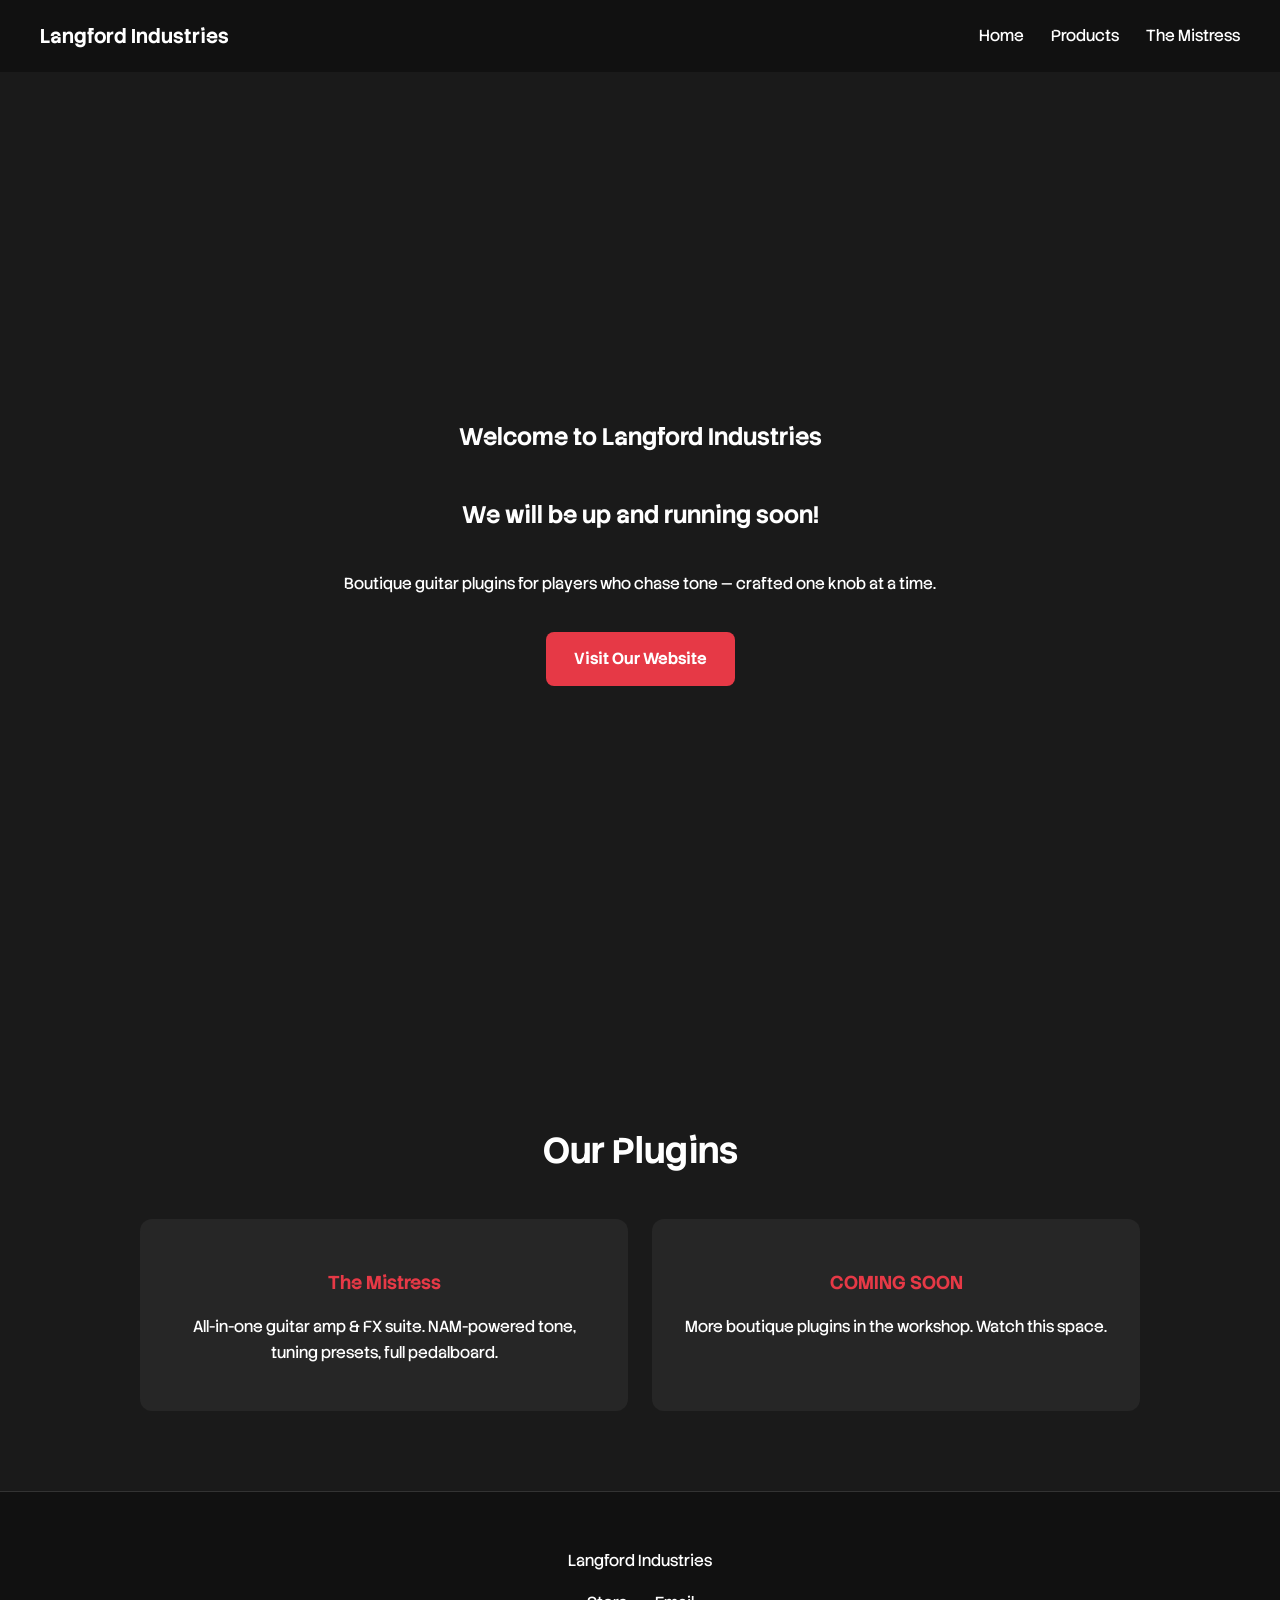
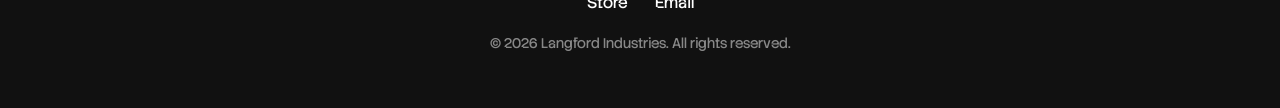
<file: index.html>
<!DOCTYPE html>
<html lang="en">
<head>
    
    <meta charset="UTF-8">
    <meta name="viewport" content="width=device-width, initial-scale=1.0">
    <title>Langford Industries</title>
    <link rel="preconnect" href="https://fonts.googleapis.com">
<link rel="preconnect" href="https://fonts.gstatic.com" crossorigin>
<link href="https://fonts.googleapis.com/css2?family=Stack+Sans+Notch:wght@200..700&display=swap" rel="stylesheet">
    <link rel="stylesheet" href="style.css">
</head>
<body>
<nav class="navbar">
  <a href="index.html" class="nav-logo">Langford Industries</a>
  <div class="nav-links">
    <a href="index.html">Home</a>
    <a href="products.html">Products</a>
    <a href="the-mistress.html">The Mistress</a>
  </div>
</nav>
  <section class="hero">
    <h1>Welcome to Langford Industries</h1>
    <h2>We will be up and running soon!</h2>
    <p>Boutique guitar plugins for players who chase tone — crafted one knob at a time.</p>
    <a class="button" href="https://langfordindustries.gumroad.com/" target="_blank">Visit Our Website</a>
  </section>

  <section class="plugins">
    <h2>Our Plugins</h2>
    <div class="plugin-grid">

<a class="plugin-card" href="the-mistress.html">
  <h3>The Mistress</h3>
  <p>All-in-one guitar amp & FX suite. NAM-powered tone, tuning presets, full pedalboard.</p>
</a>

<div class="plugin-card">
  <h3>COMING SOON</h3>
  <p>More boutique plugins in the workshop. Watch this space.</p>
</div>
    </div>
  </section>
<footer class="footer">
  <p>Langford Industries</p>
  <div class="footer-links">
    <a href="https://langfordindustries.gumroad.com/" target="_blank">Store</a>
    <a href="mailto:frankie@langfordindustries.com">Email</a>
  </div>
  <p class="copyright">&copy; 2026 Langford Industries. All rights reserved.</p>
</footer>
</body>
</html>
</file>
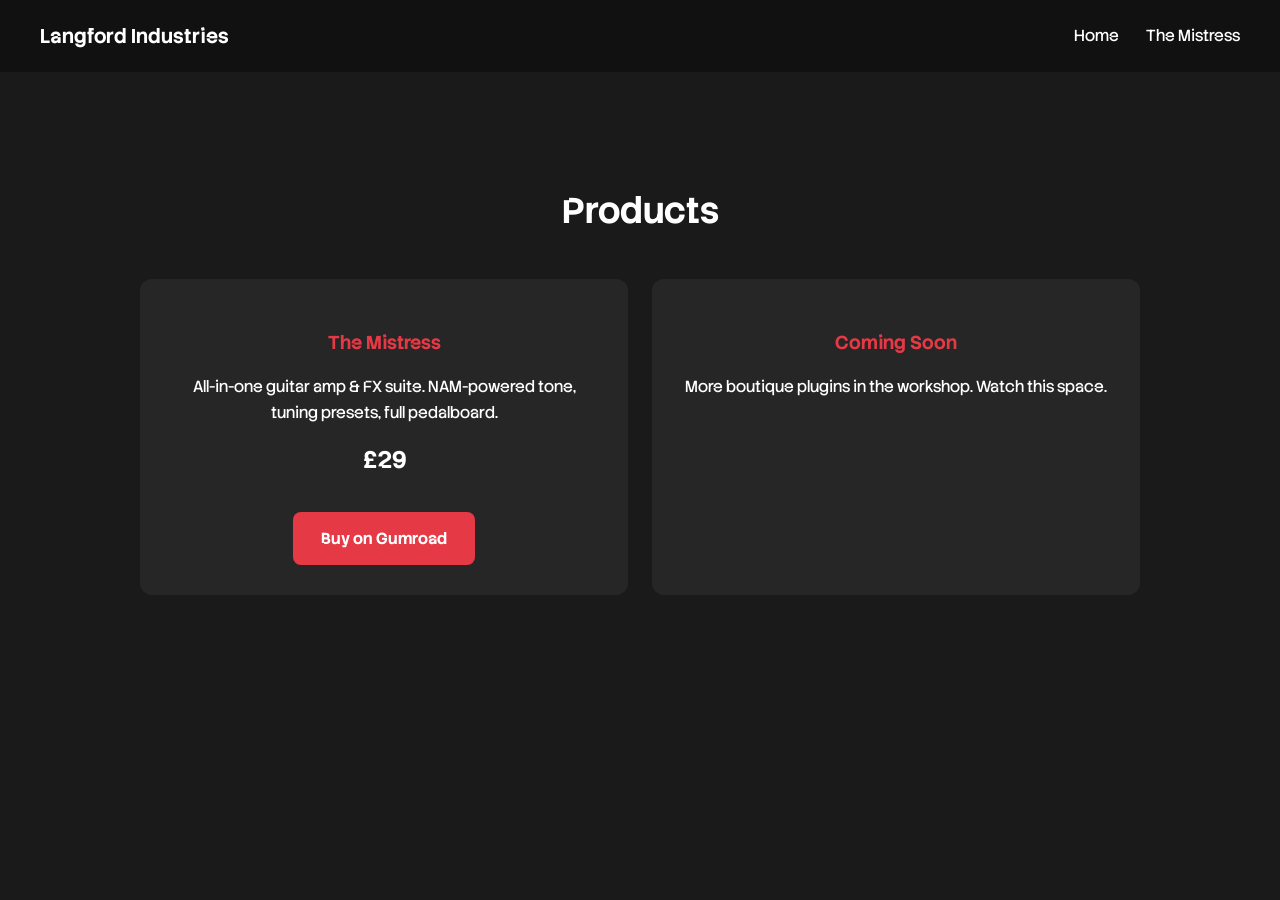
<file: products.html>
<!DOCTYPE html>
<html lang="en">
<head>
  <meta charset="UTF-8">
  <meta name="viewport" content="width=device-width, initial-scale=1.0">
  <title>Products — Langford Industries</title>
  <link rel="preconnect" href="https://fonts.googleapis.com">
  <link rel="preconnect" href="https://fonts.gstatic.com" crossorigin>
  <link href="https://fonts.googleapis.com/css2?family=Stack+Sans+Notch:wght@200..700&display=swap" rel="stylesheet">
  <link rel="stylesheet" href="style.css">
</head>
<body>
<nav class="navbar">
  <a href="index.html" class="nav-logo">Langford Industries</a>
  <div class="nav-links">
    <a href="index.html">Home</a>
    <a href="the-mistress.html">The Mistress</a>
  </div>
</nav>
<section class="plugins">
  <h2>Products</h2>

  <div class="plugin-grid">

    <div class="plugin-card">
      <h3>The Mistress</h3>
      <p>All-in-one guitar amp & FX suite. NAM-powered tone, tuning presets, full pedalboard.</p>
      <p class="price">£29</p>
      <a class="button" href="https://langfordindustries.gumroad.com/l/vfsbry" target="_blank">Buy on Gumroad</a>
    </div>

    <div class="plugin-card">
      <h3>Coming Soon</h3>
      <p>More boutique plugins in the workshop. Watch this space.</p>
    </div>

  </div>

</section>
</body>
</html>
</file>
<file: style.css>
body {
  background-color: #1a1a1a;
  color: #ffffff;
  font-family: 'Stack Sans Notch', sans-serif;
  line-height: 1.6;
  margin: 0;
}

.hero {
  min-height: 100vh;
  display: flex;
  flex-direction: column;
  justify-content: center;
  align-items: center;
  text-align: center;
  padding: 20px;
}
.button {
  display: inline-block;          /* lets it take padding like a box */
  background-color: #e63946;      /* your brand red */
  color: #ffffff;                 /* white text */
  text-decoration: none;          /* removes the underline */
  padding: 14px 28px;             /* height (top/bottom) + width (left/right) */
  border-radius: 8px;             /* rounded corners */
  font-weight: 700;               /* bold */
  margin-top: 20px;               /* gap above it */
}

.button:hover {
  background-color: #c1121f;      /* darker red when you point at it */
}
.plugins {
  padding: 80px 20px;
  text-align: center;
}

.plugins h2 {
  font-size: 36px;
  margin-bottom: 40px;
}

.plugin-grid {
  display: grid;
  grid-template-columns: repeat(auto-fit, minmax(250px, 1fr));
  gap: 24px;
  max-width: 1000px;
  margin: 0 auto;
}

.plugin-card {
  background-color: #262626;
  border-radius: 12px;
  padding: 30px;
  /* ...your existing card styles... */
  text-decoration: none;   /* no underline */
  color: inherit;          /* keep your white text, not link-blue */
  display: block;          /* behave as a full box */
}


.plugin-card h3 {
  color: #e63946;
  margin-bottom: 10px;
}
.plugin-card {
  transition: transform 0.2s ease, background-color 0.2s ease;
}

.plugin-card:hover {
  transform: translateY(-6px);
  background-color: #2e2e2e;
  
}
.plugin-card:focus-visible {
  outline: 2px solid #e63946;   /* brand red focus ring, keyboard nav only */
  outline-offset: 2px;          /* small gap between card and ring */
}
.price {
  font-size: 24px;
  font-weight: 700;
  color: #ffffff;
  margin: 12px 0;
}
.navbar {
  display: flex;
  justify-content: space-between;  /* logo left, links right */
  align-items: center;             /* vertically centred */
  padding: 20px 40px;
  background-color: #111111;
  position: sticky;                /* stays pinned... */
  top: 0;                          /* ...to the top when scrolling */
  z-index: 10;                     /* sits above other content */
}

.nav-logo {
  font-weight: 700;
  font-size: 20px;
  color: #ffffff;
  text-decoration: none;
}

.nav-links a {
  color: #ffffff;
  text-decoration: none;
  margin-left: 24px;
}

.nav-links a:hover {
  color: #e63946;
}
.footer {
  background-color: #111111;
  text-align: center;
  padding: 40px 20px;
  border-top: 1px solid #333333;
}

.footer-links {
  margin: 16px 0;
}

.footer-links a {
  color: #ffffff;
  text-decoration: none;
  margin: 0 12px;
}

.footer-links a:hover {
  color: #e63946;
}

.copyright {
  color: #888888;
  font-size: 14px;
}
</file>
